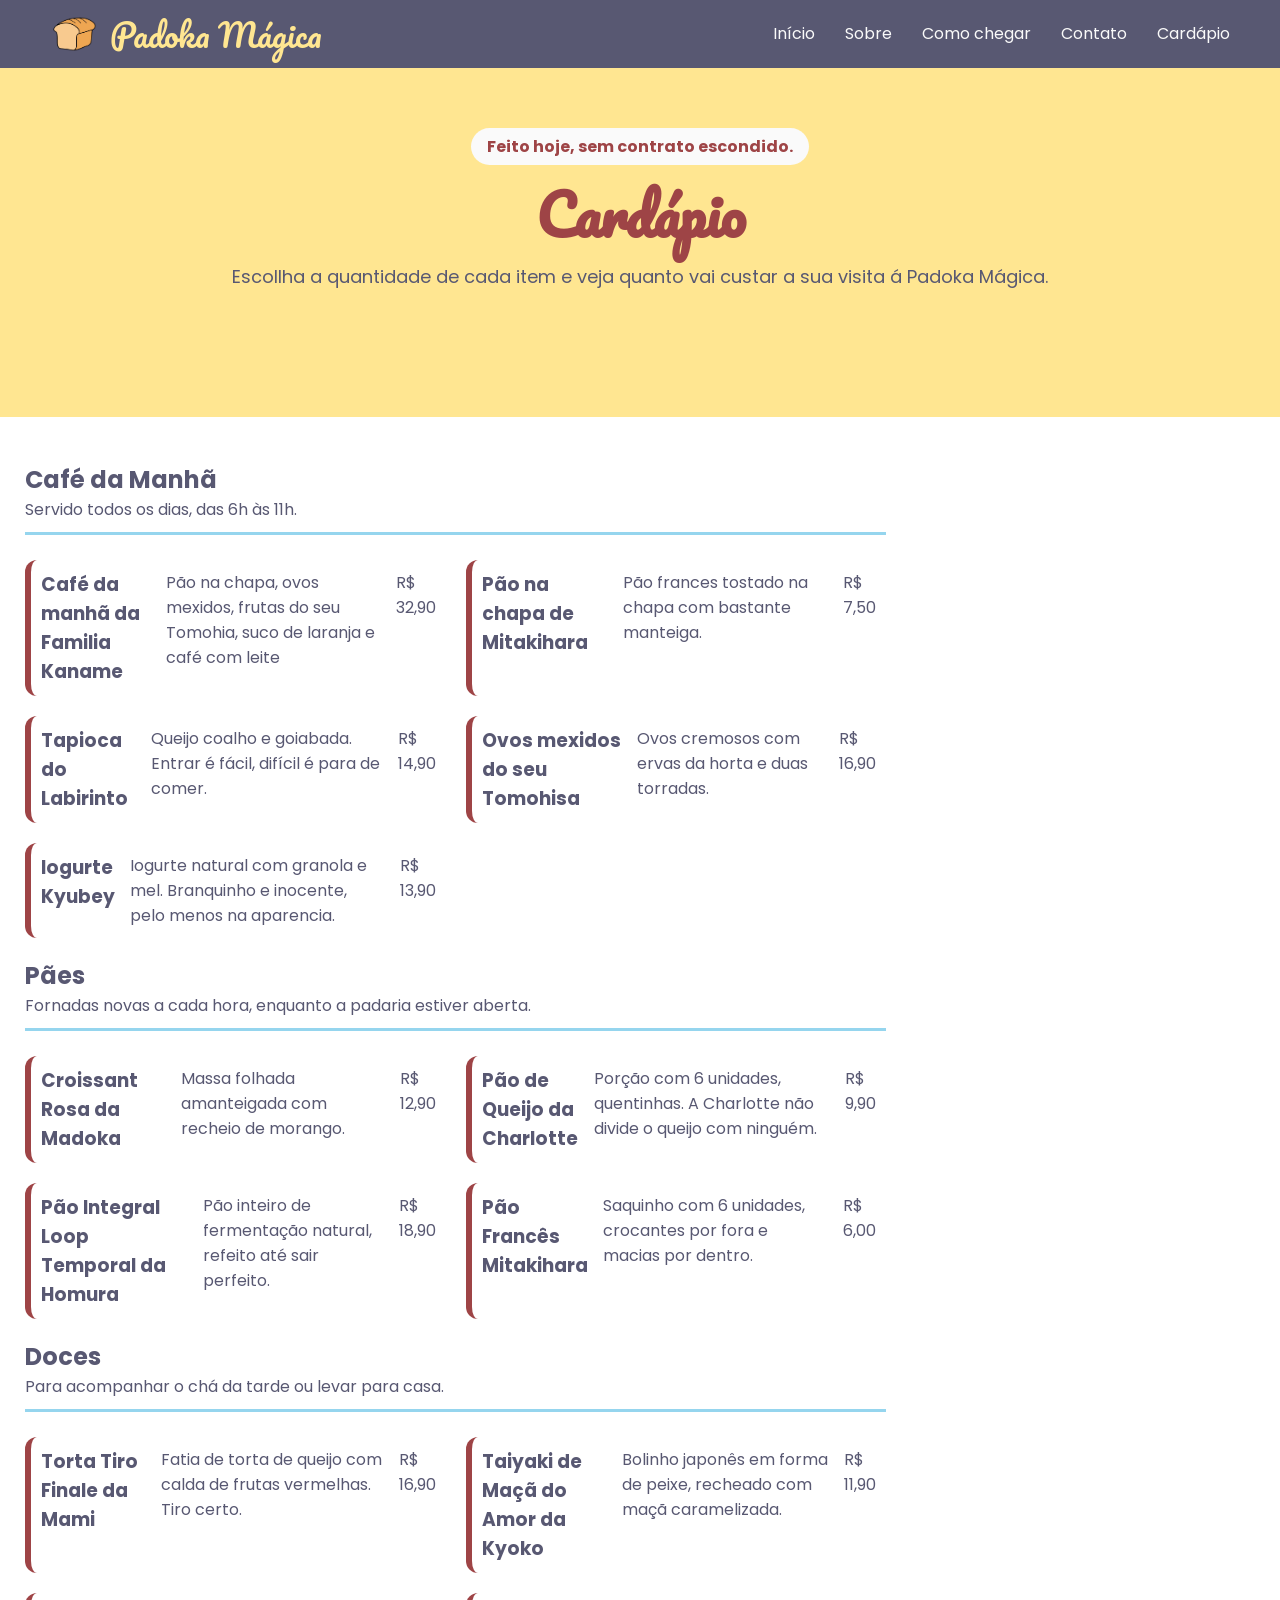
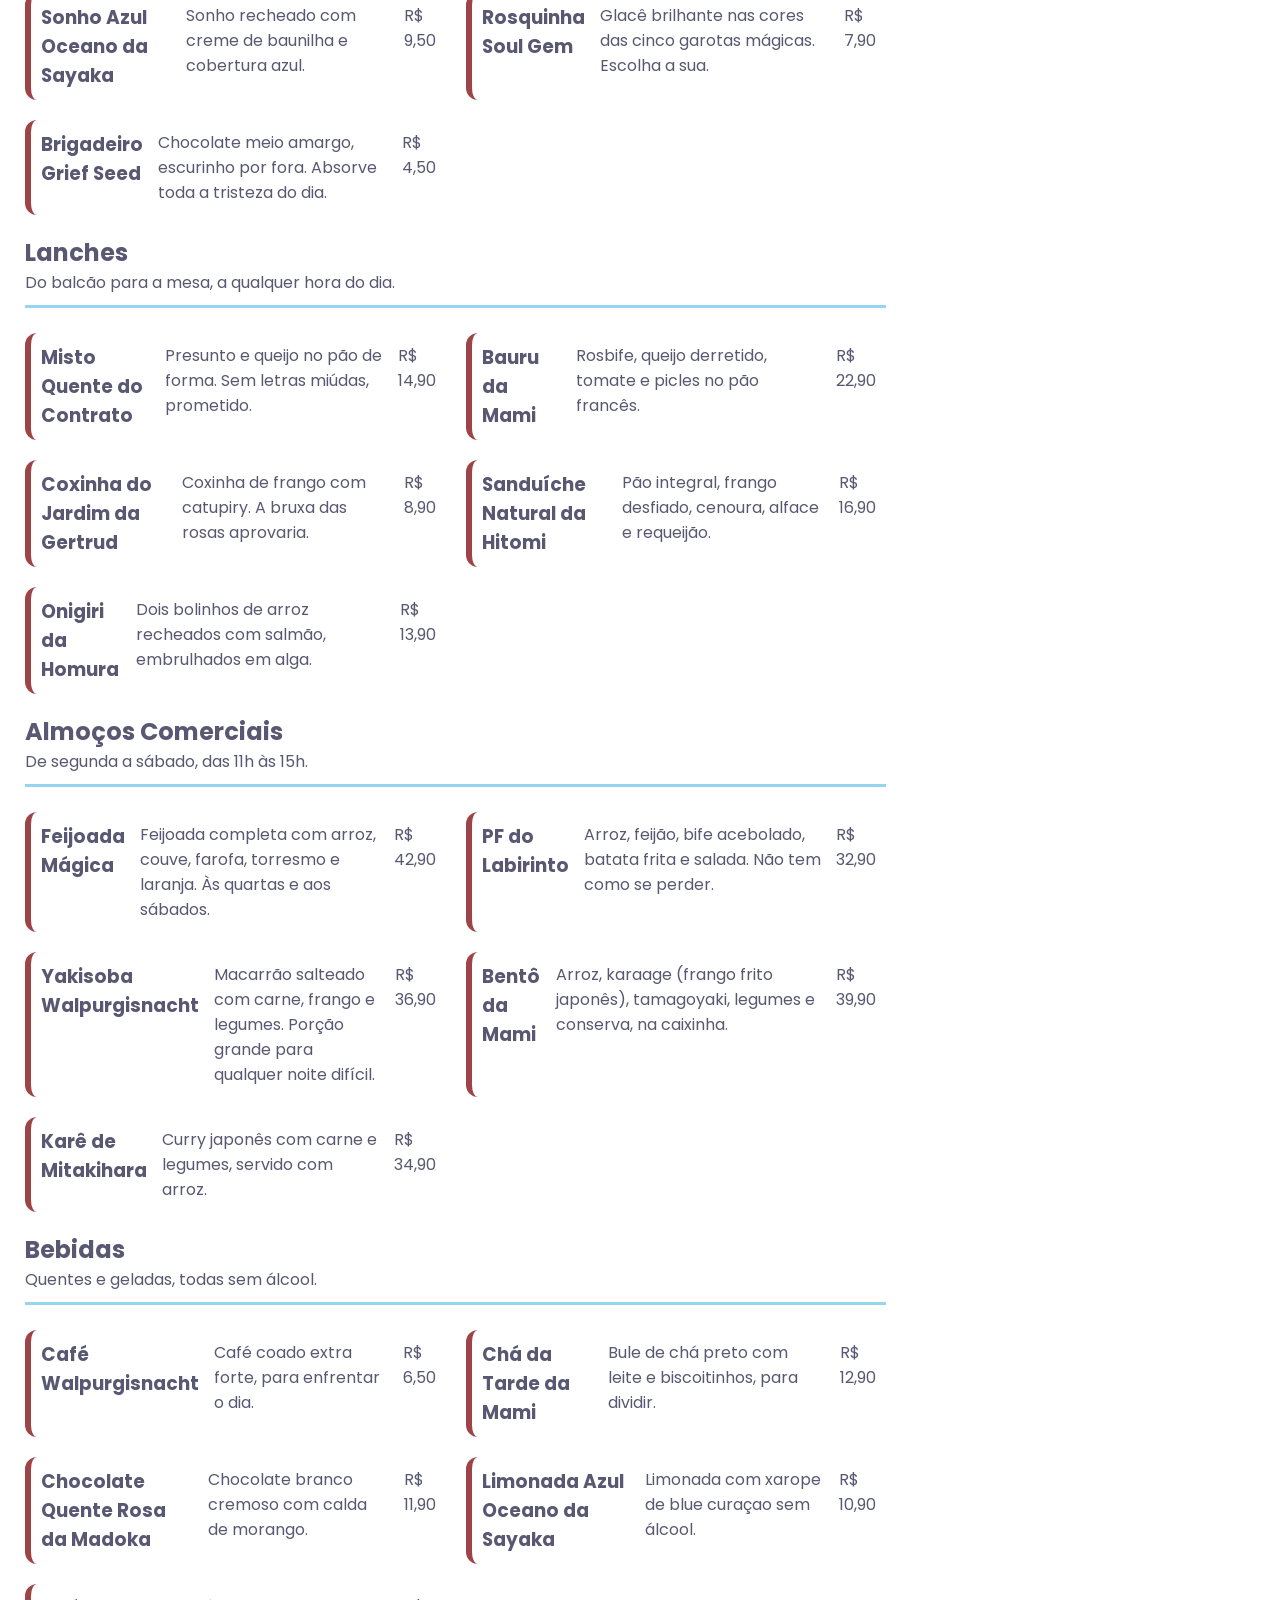
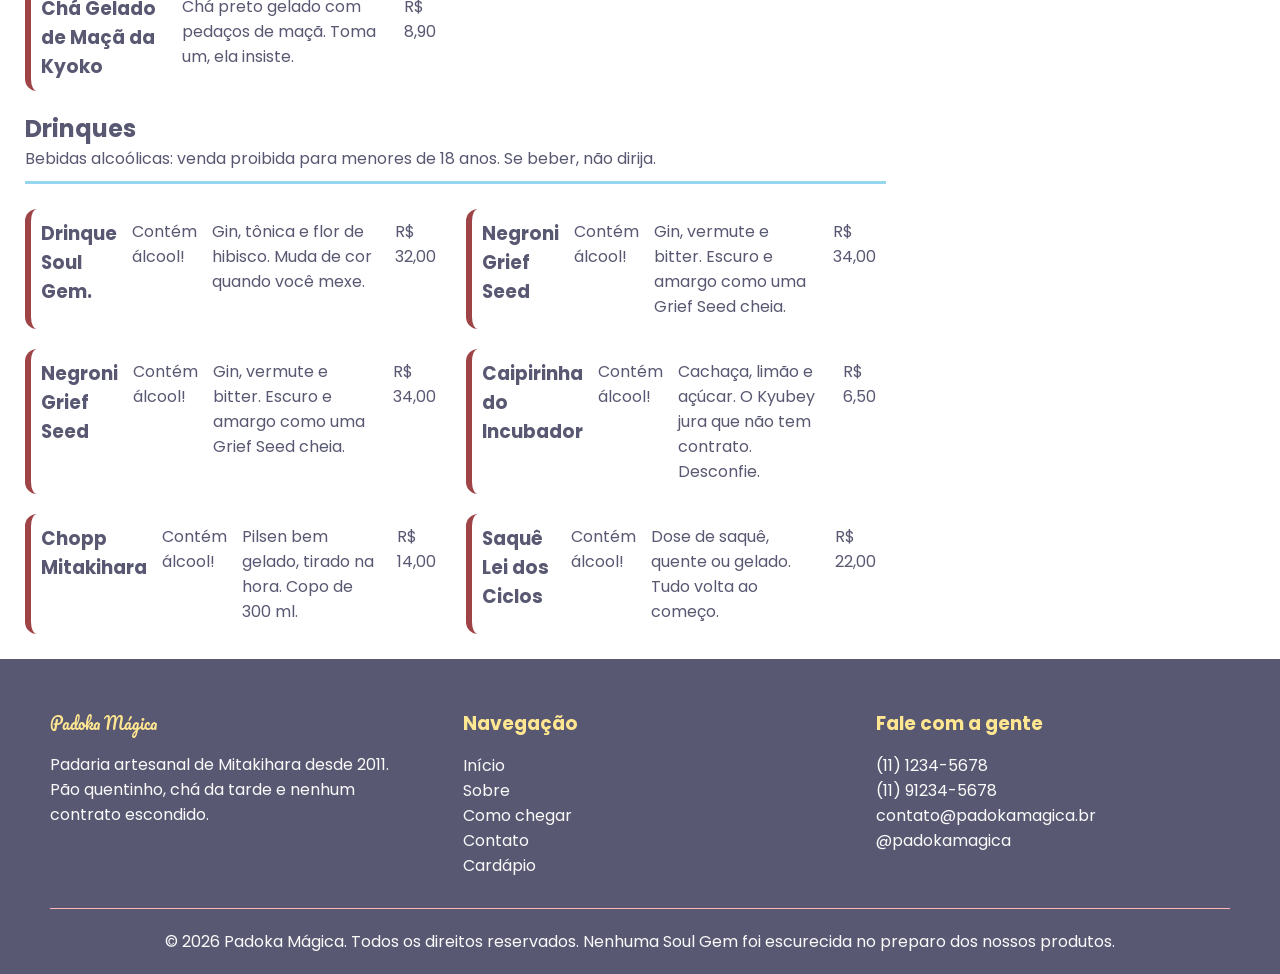
<file: cardapio.html>
<!DOCTYPE html>
<html lang="pt-BR">

<head>
    <meta charset="UTF-8">
    <meta name="viewport" content="width=device-width, initial-scale=1.0">
    <title>Cardápio</title>
    <link rel="stylesheet" href="./css/cardapio.css" />
    <link rel="shortcut icon" href="./assets/img/LogoImage (1).png" type="image/png" />
</head>

<body>

    <header id="header" class="header">
        <a href="./index.html#hero" class="logoContainer">
            <img src="./assets/img/LogoImage (1).png" alt="Logo da Padoka Mágica" class="Imagem Ilustrativa do logotipo da Padoka"/>
            <h1>Padoka Mágica</h1>
        </a>
        <nav class="navigation">
            <a href="./index.html#hero">Início</a>
            <a href="./index.html#historia">Sobre</a>
            <a href="./index.html#comoChegar">Como chegar</a>
            <a href="./index.html#contato">Contato</a>
            <a href="./cardapio.html">Cardápio</a>
        </nav>
    </header>

    <main id="content" class="content">
        <section id="cardapiotopo" class="cardapiotopo">
            <p class="cardapiotag">Feito hoje, sem contrato escondido.</p>
            <h1 class="cardapiotitulo">Cardápio</h1>
            <p class="cardapiosubtitulo">Escollha a quantidade de cada item e veja quanto vai custar a sua visita á
                Padoka Mágica.</p>

        </section>
        <form id="formCardapio" class="cardapioConteudo" action="#">
            <div class="listaCategorias">

                <!--** CAFÉ DA MANHA AQUI **-->
                <section id="cafeDaManha" class="categoria">
                    <div class="categoriaCabeçalho">
                        <h2>Café da Manhã</h2>
                        <p> Servido todos os dias, das 6h às 11h.</p>
                    </div>
                    <div class="listaItens">
                        <div class="item">
                            <h3 class="itemNome">Café da manhã da Familia Kaname</h3>
                            <p class="itemDescricao">Pão na chapa, ovos mexidos, frutas do seu Tomohia, suco de laranja e café com leite</p>
                            <p class="itemPreco">R$ 32,90</p>
                        </div>

                        <div class="item">
                            <h3 class="itemNome">Pão na chapa de Mitakihara</h3>
                            <p class="itemDescricao">Pão frances tostado na chapa com bastante manteiga.</p>
                            <p class="itemPreco">R$ 7,50</p>
                        </div>

                        <div class="item">
                            <h3 class="itemNome">Tapioca do Labirinto</h3>
                            <p class="itemDescricao">Queijo coalho e goiabada. Entrar é fácil, difícil é para de comer.</p>
                            <p class="itemPreco">R$ 14,90</p>
                        </div>

                        <div class="item">
                            <h3 class="itemNome">Ovos mexidos do seu Tomohisa</h3>
                            <p class="itemDescricao">Ovos cremosos com ervas da horta e duas torradas.</p>
                            <p class="itemPreco">R$ 16,90</p>
                        </div>

                        <div class="item">
                            <h3 class="itemNome">Iogurte Kyubey</h3>
                            <p class="itemDescricao">Iogurte natural com granola e mel. Branquinho e inocente, pelo menos na aparencia.</p>
                            <p class="itemPreco">R$ 13,90</p>
                        </div>
                    </div>
                </section>

                <!--** PÃES AQUI **-->

                <section id="paes" class="categoria">
                    <div class="categoriaCabeçalho">
                        <h2>Pães</h2>
                        <p>Fornadas novas a cada hora, enquanto a padaria estiver aberta.</p>
                    </div>
                    <div class="listaItens">
                        <div class="item">
                            <h3 class="itemNome">Croissant Rosa da Madoka</h3>
                            <p class="itemDescricao">Massa folhada amanteigada com recheio de morango.</p>
                            <p class="itemPreco">R$ 12,90</p>
                        </div>

                        <div class="item">
                            <h3 class="itemNome">Pão de Queijo da Charlotte</h3>
                            <p class="itemDescricao">Porção com 6 unidades, quentinhas. A Charlotte não divide o queijo com ninguém.</p>
                            <p class="itemPreco">R$ 9,90</p>
                        </div>

                        <div class="item">
                            <h3 class="itemNome">Pão Integral Loop Temporal da Homura</h3>
                            <p class="itemDescricao">Pão inteiro de fermentação natural, refeito até sair perfeito.</p>
                            <p class="itemPreco">R$ 18,90</p>
                        </div>

                        <div class="item">
                            <h3 class="itemNome">Pão Francês Mitakihara</h3>
                            <p class="itemDescricao">Saquinho com 6 unidades, crocantes por fora e macias por dentro.</p>
                            <p class="itemPreco">R$ 6,00</p>
                        </div>
                    </div>
                </section>

                <!--** DOCES AQUI **-->

                <section id="doces" class="categoria">
                    <div class="categoriaCabeçalho">
                        <h2>Doces</h2>
                        <p>Para acompanhar o chá da tarde ou levar para casa.</p>
                    </div>
                    <div class="listaItens">
                        <div class="item">
                            <h3 class="itemNome">Torta Tiro Finale da Mami</h3>
                            <p class="itemDescricao">Fatia de torta de queijo com calda de frutas vermelhas. Tiro certo.</p>
                            <p class="itemPreco">R$ 16,90</p>
                        </div>

                        <div class="item">
                            <h3 class="itemNome">Taiyaki de Maçã do Amor da Kyoko</h3>
                            <p class="itemDescricao">Bolinho japonês em forma de peixe, recheado com maçã caramelizada.</p>
                            <p class="itemPreco">R$ 11,90</p>
                        </div>

                        <div class="item">
                            <h3 class="itemNome">Sonho Azul Oceano da Sayaka</h3>
                            <p class="itemDescricao">Sonho recheado com creme de baunilha e cobertura azul.</p>
                            <p class="itemPreco">R$ 9,50</p>
                        </div>

                        <div class="item">
                            <h3 class="itemNome">Rosquinha Soul Gem</h3>
                            <p class="itemDescricao">Glacê brilhante nas cores das cinco garotas mágicas. Escolha a sua.</p>
                            <p class="itemPreco">R$ 7,90</p>
                        </div>

                        <div class="item">
                            <h3 class="itemNome">Brigadeiro Grief Seed</h3>
                            <p class="itemDescricao">Chocolate meio amargo, escurinho por fora. Absorve toda a tristeza do dia.</p>
                            <p class="itemPreco">R$ 4,50</p>
                        </div>
                    </div>
                </section>

                <!--** LANCHES AQUI **-->

                <section id="lanches" class="categoria">
                    <div class="categoriaCabeçalho">
                        <h2>Lanches</h2>
                        <p>Do balcão para a mesa, a qualquer hora do dia.</p>
                    </div>
                    <div class="listaItens">
                        <div class="item">
                            <h3 class="itemNome">Misto Quente do Contrato</h3>
                            <p class="itemDescricao">Presunto e queijo no pão de forma. Sem letras miúdas, prometido.</p>
                            <p class="itemPreco">R$ 14,90</p>
                        </div>

                        <div class="item">
                            <h3 class="itemNome">Bauru da Mami</h3>
                            <p class="itemDescricao">Rosbife, queijo derretido, tomate e picles no pão francês.</p>
                            <p class="itemPreco">R$ 22,90</p>
                        </div>

                        <div class="item">
                            <h3 class="itemNome">Coxinha do Jardim da Gertrud</h3>
                            <p class="itemDescricao">Coxinha de frango com catupiry. A bruxa das rosas aprovaria.</p>
                            <p class="itemPreco">R$ 8,90</p>
                        </div>

                        <div class="item">
                            <h3 class="itemNome">Sanduíche Natural da Hitomi</h3>
                            <p class="itemDescricao">Pão integral, frango desfiado, cenoura, alface e requeijão.</p>
                            <p class="itemPreco">R$ 16,90</p>
                        </div>

                        <div class="item">
                            <h3 class="itemNome">Onigiri da Homura</h3>
                            <p class="itemDescricao">Dois bolinhos de arroz recheados com salmão, embrulhados em alga.</p>
                            <p class="itemPreco">R$ 13,90</p>
                        </div>
                    </div>
                </section>

                <!--** ALMOÇOS COMERCIAIS AQUI **-->

                <section id="almocosComerciais" class="categoria">
                    <div class="categoriaCabeçalho">
                        <h2>Almoços Comerciais</h2>
                        <p>De segunda a sábado, das 11h às 15h.</p>
                    </div>
                    <div class="listaItens">
                        <div class="item">
                            <h3 class="itemNome">Feijoada Mágica</h3>
                            <p class="itemDescricao">Feijoada completa com arroz, couve, farofa, torresmo e laranja. Às quartas e aos sábados.</p>
                            <p class="itemPreco">R$ 42,90</p>
                        </div>

                        <div class="item">
                            <h3 class="itemNome">PF do Labirinto</h3>
                            <p class="itemDescricao">Arroz, feijão, bife acebolado, batata frita e salada. Não tem como se perder.</p>
                            <p class="itemPreco">R$ 32,90</p>
                        </div>

                        <div class="item">
                            <h3 class="itemNome">Yakisoba Walpurgisnacht</h3>
                            <p class="itemDescricao">Macarrão salteado com carne, frango e legumes. Porção grande para qualquer noite difícil.</p>
                            <p class="itemPreco">R$ 36,90</p>
                        </div>

                        <div class="item">
                            <h3 class="itemNome">Bentô da Mami</h3>
                            <p class="itemDescricao">Arroz, karaage (frango frito japonês), tamagoyaki, legumes e conserva, na caixinha.</p>
                            <p class="itemPreco">R$ 39,90</p>
                        </div>

                        <div class="item">
                            <h3 class="itemNome">Karê de Mitakihara</h3>
                            <p class="itemDescricao">Curry japonês com carne e legumes, servido com arroz.</p>
                            <p class="itemPreco">R$ 34,90</p>
                        </div>
                    </div>
                </section>

                <!--** BEBIDAS AQUI **-->

                <section id="bebidas" class="categoria">
                    <div class="categoriaCabeçalho">
                        <h2>Bebidas</h2>
                        <p>Quentes e geladas, todas sem álcool.</p>
                    </div>
                    <div class="listaItens">
                        <div class="item">
                            <h3 class="itemNome">Café Walpurgisnacht</h3>
                            <p class="itemDescricao">Café coado extra forte, para enfrentar o dia.</p>
                            <p class="itemPreco">R$ 6,50</p>
                        </div>

                        <div class="item">
                            <h3 class="itemNome">Chá da Tarde da Mami</h3>
                            <p class="itemDescricao">Bule de chá preto com leite e biscoitinhos, para dividir.</p>
                            <p class="itemPreco">R$ 12,90</p>
                        </div>

                        <div class="item">
                            <h3 class="itemNome">Chocolate Quente Rosa da Madoka</h3>
                            <p class="itemDescricao">Chocolate branco cremoso com calda de morango.</p>
                            <p class="itemPreco">R$ 11,90</p>
                        </div>

                        <div class="item">
                            <h3 class="itemNome">Limonada Azul Oceano da Sayaka</h3>
                            <p class="itemDescricao">Limonada com xarope de blue curaçao sem álcool.</p>
                            <p class="itemPreco">R$ 10,90</p>
                        </div>

                        <div class="item">
                            <h3 class="itemNome">Chá Gelado de Maçã da Kyoko</h3>
                            <p class="itemDescricao">Chá preto gelado com pedaços de maçã. Toma um, ela insiste.</p>
                            <p class="itemPreco">R$ 8,90</p>
                        </div>
                    </div>
                </section>

                 <!--** DRINQUES AQUI **-->

                <section id="drinques" class="categoria">
                    <div class="categoriaCabeçalho">
                        <h2>Drinques</h2>
                        <p>Bebidas alcoólicas: venda proibida para menores de 18 anos. Se beber, não dirija.</p>
                    </div>
                    <div class="listaItens">
                        <div class="item">
                            <h3 class="itemNome">Drinque Soul Gem.</h3>
                            <p>Contém álcool!</p>
                            <p class="itemDescricao">Gin, tônica e flor de hibisco. Muda de cor quando você mexe.</p>
                            <p class="itemPreco">R$ 32,00</p>
                        </div>

                        <div class="item">
                            <h3 class="itemNome">Negroni Grief Seed</h3>
                            <p>Contém álcool!</p>
                            <p class="itemDescricao">Gin, vermute e bitter. Escuro e amargo como uma Grief Seed cheia.</p>
                            <p class="itemPreco">R$ 34,00</p>
                        </div>

                        <div class="item">
                            <h3 class="itemNome">Negroni Grief Seed</h3>
                            <p>Contém álcool!</p>
                            <p class="itemDescricao">Gin, vermute e bitter. Escuro e amargo como uma Grief Seed cheia.</p>
                            <p class="itemPreco">R$ 34,00</p>
                        </div>

                        <div class="item">
                            <h3 class="itemNome">Caipirinha do Incubador</h3>
                            <p>Contém álcool!</p>
                            <p class="itemDescricao">Cachaça, limão e açúcar. O Kyubey jura que não tem contrato. Desconfie.</p>
                            <p class="itemPreco">R$ 6,50</p>
                        </div>

                        <div class="item">
                            <h3 class="itemNome">Chopp Mitakihara</h3>
                            <p>Contém álcool!</p>
                            <p class="itemDescricao">Pilsen bem gelado, tirado na hora. Copo de 300 ml.</p>
                            <p class="itemPreco">R$ 14,00</p>
                        </div>

                        <div class="item">
                            <h3 class="itemNome">Saquê Lei dos Ciclos</h3>
                            <p>Contém álcool!</p>
                            <p class="itemDescricao">Dose de saquê, quente ou gelado. Tudo volta ao começo.</p>
                            <p class="itemPreco">R$ 22,00</p>
                        </div>

                    </div>
                </section>

            </div>
        </form>

    </main>

    <footer id="footer" class="footer">
        <div class="footerContainer">
            <div class="footerColuna">
                <p class="footerLogo">Padoka Mágica</p>
                <p>
                    Padaria artesanal de Mitakihara desde 2011. Pão quentinho, chá da
                    tarde e nenhum contrato escondido.
                </p>
            </div>
            <div class="footerColuna">
                <h3 class="itemNome">Navegação</h3>
                <a href="./index.html#hero">Início</a>
                <a href="./index.html#historia">Sobre</a>
                <a href="./index.html#comoChegar">Como chegar</a>
                <a href="./index.html#contato">Contato</a>
                <a href="./cardapio.html">Cardápio</a>
            </div>
            <div class="footerColuna">
                <h3 class="itemNome">Fale com a gente</h3>
                <p>(11) 1234-5678</p>
                <p>(11) 91234-5678</p>
                <p>contato@padokamagica.br</p>
                <p>@padokamagica</p>
            </div>
        </div>
        <div class="copyright">
            <p>
                &copy; 2026 Padoka Mágica. Todos os direitos reservados. Nenhuma Soul
                Gem foi escurecida no preparo dos nossos produtos.
            </p>
        </div>
    </footer>

</body>

</html>
</file>
<file: css/cardapio.css>
@import url(./layout.css);

.cardapiotopo {
    background-color: var(--cor-amarela);
    text-align: center;
    padding: calc(var(--altura-header) + 60px);
}

.cardapiotag {
    background-color: var(--cor-branca);
    color: var(--cor-vermelho);
    font-weight: bold;

    width: fit-content;
    margin: auto;
    padding: 6px 16px;
    border-radius: 20px;
}

.cardapiotitulo {
    color: var(--cor-vermelho);

    font-family: 'Fonte Titulo';
    font-size: 56px;
}

.cardapiosubtitulo {
    font-size: large;
    margin: auto;
}

.cardapioConteudo {
    display: flex;
    align-items: flex-start;
    padding: 25px;
}

.listaCategorias {
    width: 70%;
    display: flex;
    flex-direction: column;
}

.categoriaCabeçalho {
    border-bottom: 3px solid var(--cor-azul);
    margin-bottom: 25px;
    padding-bottom: 10px;
}

.categoria{
    margin-top: 20px;
}

.listaItens {
    flex-wrap: wrap;
    display: flex;
    gap: 20px;
}

.item {
    width: calc(50% - 10px); 
    padding: 10px; 

    display: flex;
    justify-content: space-between;
    align-items: flex-start;
    gap: 15px;

    border-left: 6px solid var(--cor-vermelho);
    border-radius: 12px;
}
</file>
